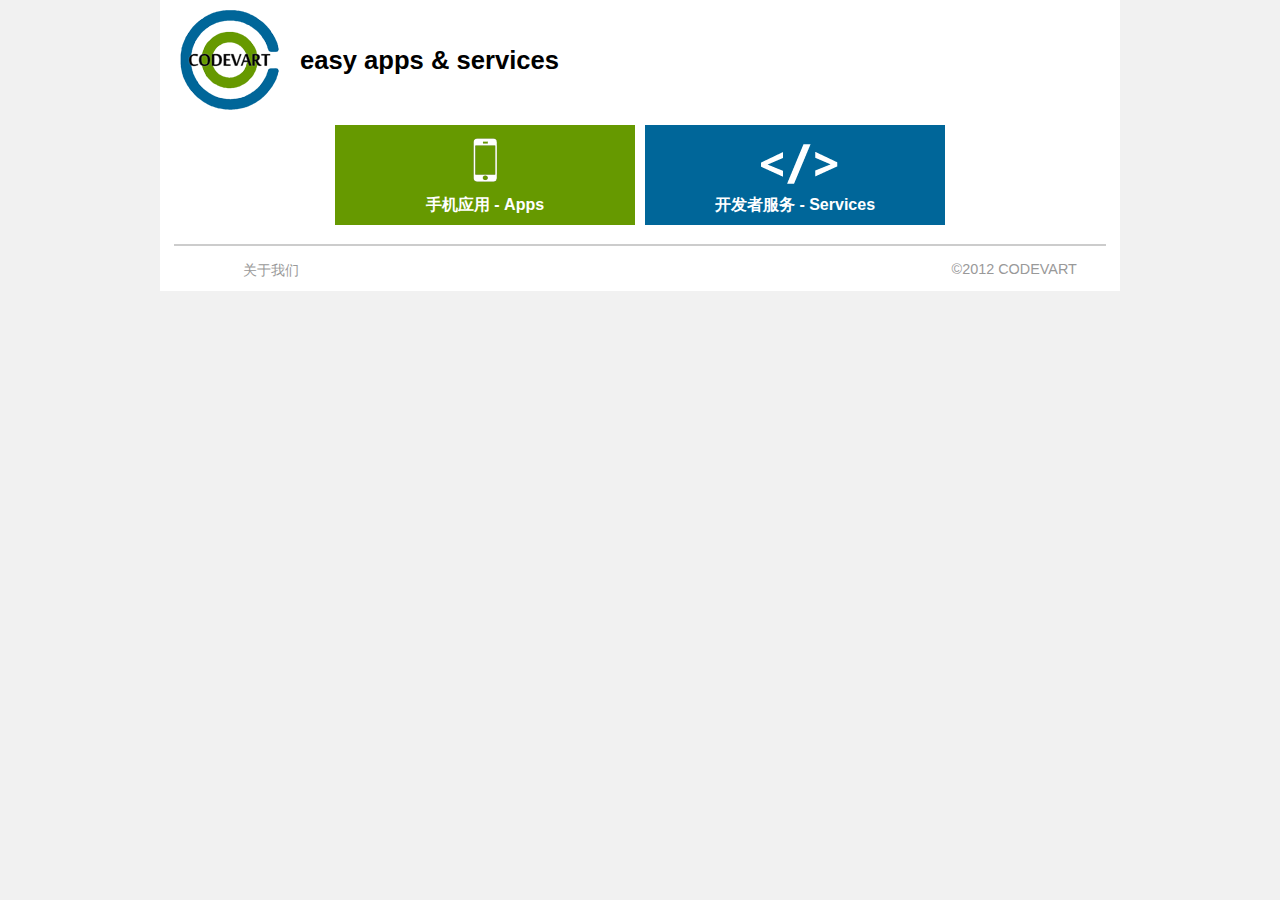
<file: index.html>
<!DOCTYPE html>
<html>
<head>
<meta http-equiv="Content-Type" content="text/html; charset=utf-8" />
<title>CODEVART - apps &amp; services</title>
<link href="/main.css" rel="stylesheet" type="text/css" />
</head>
<body>
<div id="frame">
<div id="header"><h1 class="title"><a href="/" title="codevart.com">CODEVART</a></h1> easy apps &amp; services</div>
<div id="main">
	<div class="apps">
		<a href="/apps/">手机应用 - Apps</a>
	</div>
	<div class="services">
		<a href="/services/">开发者服务 - Services</a>
	</div>
</div>
<div id="copyright">
	<ul>
		<li><a href="/about.html">关于我们</a></li>
	</ul>
	©2012 CODEVART
</div>
</div>
</body>
</html>
</file>
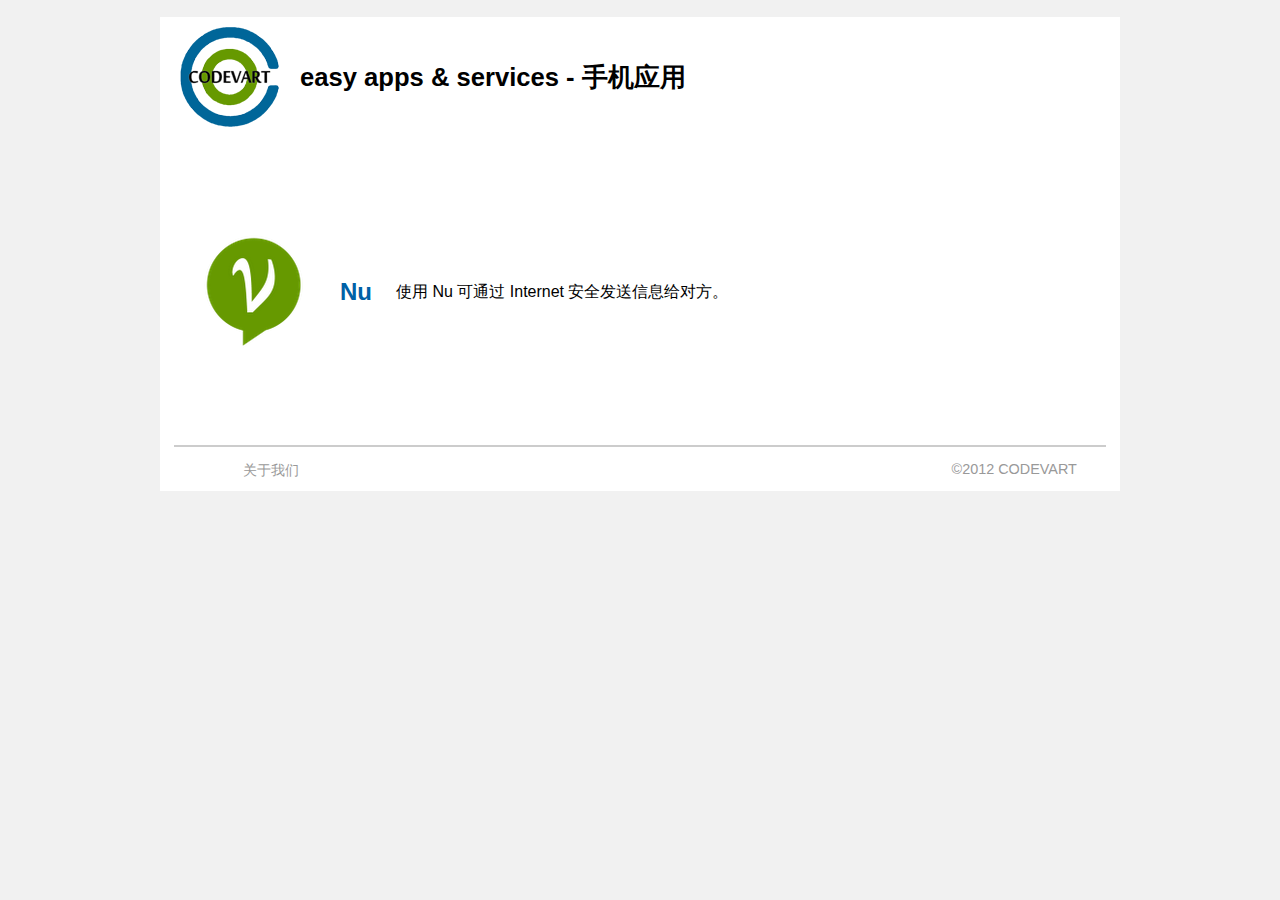
<file: apps/index.html>
<!DOCTYPE html>
<html>
<head>
<meta http-equiv="Content-Type" content="text/html; charset=utf-8" />
<title>CODEVART - 手机应用</title>
<link href="/main.css" rel="stylesheet" type="text/css" />
</head>
<body>
<div id="frame">
<div id="header"><em class="title"><a href="/" title="codevart.com">CODEVART</a></em> <h1 class="page-title">easy apps &amp; services - 手机应用</h1></div>
<div id="apps">
	<div class="app-item">
		<h2 id="app-item-nu"><a href="nu/">Nu</a></h2>
		<p>使用 Nu 可通过 Internet 安全发送信息给对方。</p>
	</div>
</div>
<div id="copyright">
	<ul>
		<li><a href="/about.html">关于我们</a></li>
	</ul>
	©2012 CODEVART
</div>
</div>
</body>
</html>
</file>
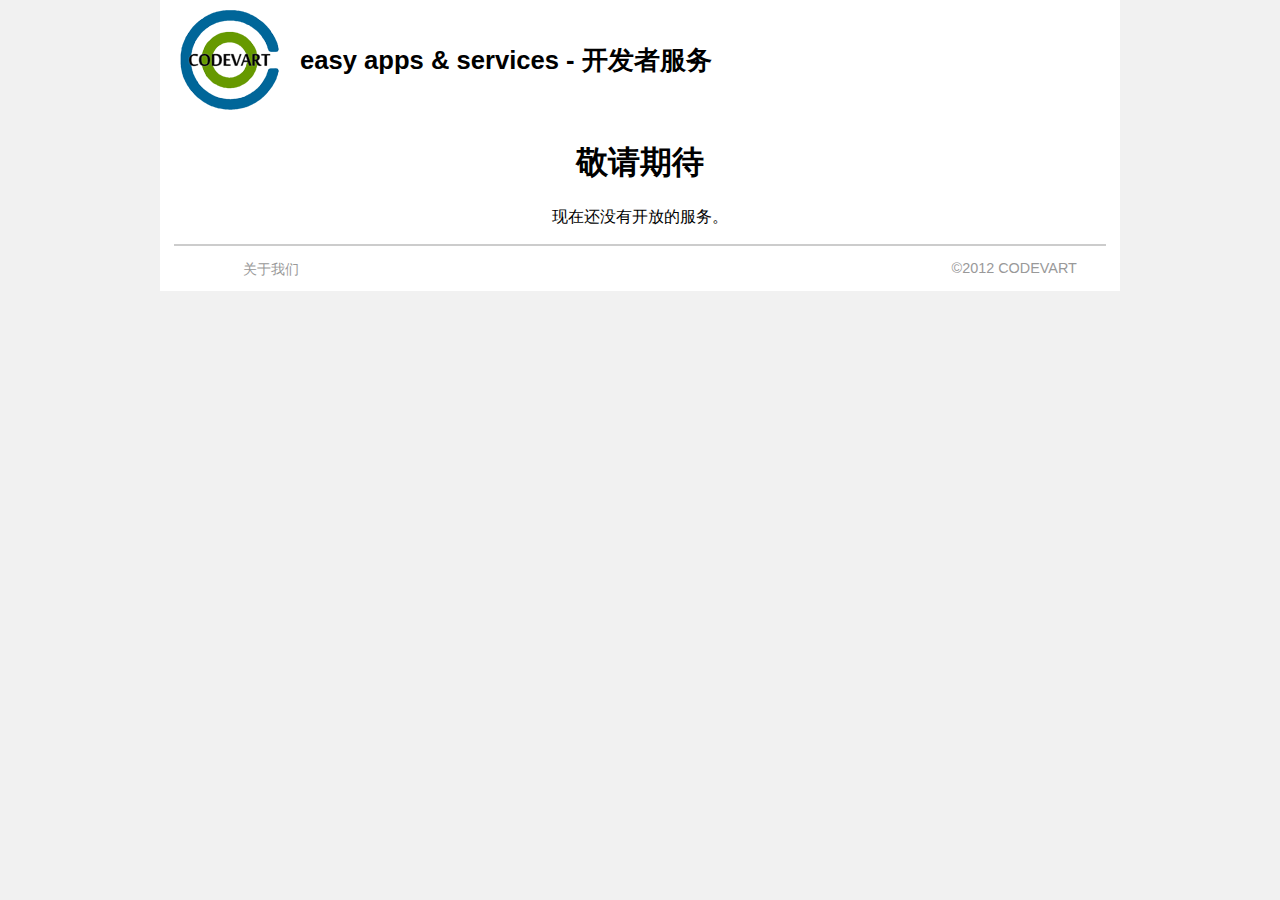
<file: services/index.html>
<!DOCTYPE html>
<html>
<head>
<meta http-equiv="Content-Type" content="text/html; charset=utf-8" />
<title>CODEVART - 开发者服务</title>
<link href="/main.css" rel="stylesheet" type="text/css" />
</head>
<body>
<div id="frame">
<div id="header"><em class="title"><a href="/" title="codevart.com">CODEVART</a></em> easy apps &amp; services - 开发者服务</div>
<div id="services">
	<h1>敬请期待</h1>
	<p>现在还没有开放的服务。</p>
</div>
<div id="copyright">
	<ul>
		<li><a href="/about.html">关于我们</a></li>
	</ul>
	©2012 CODEVART
</div>
</div>
</body>
</html>
</file>
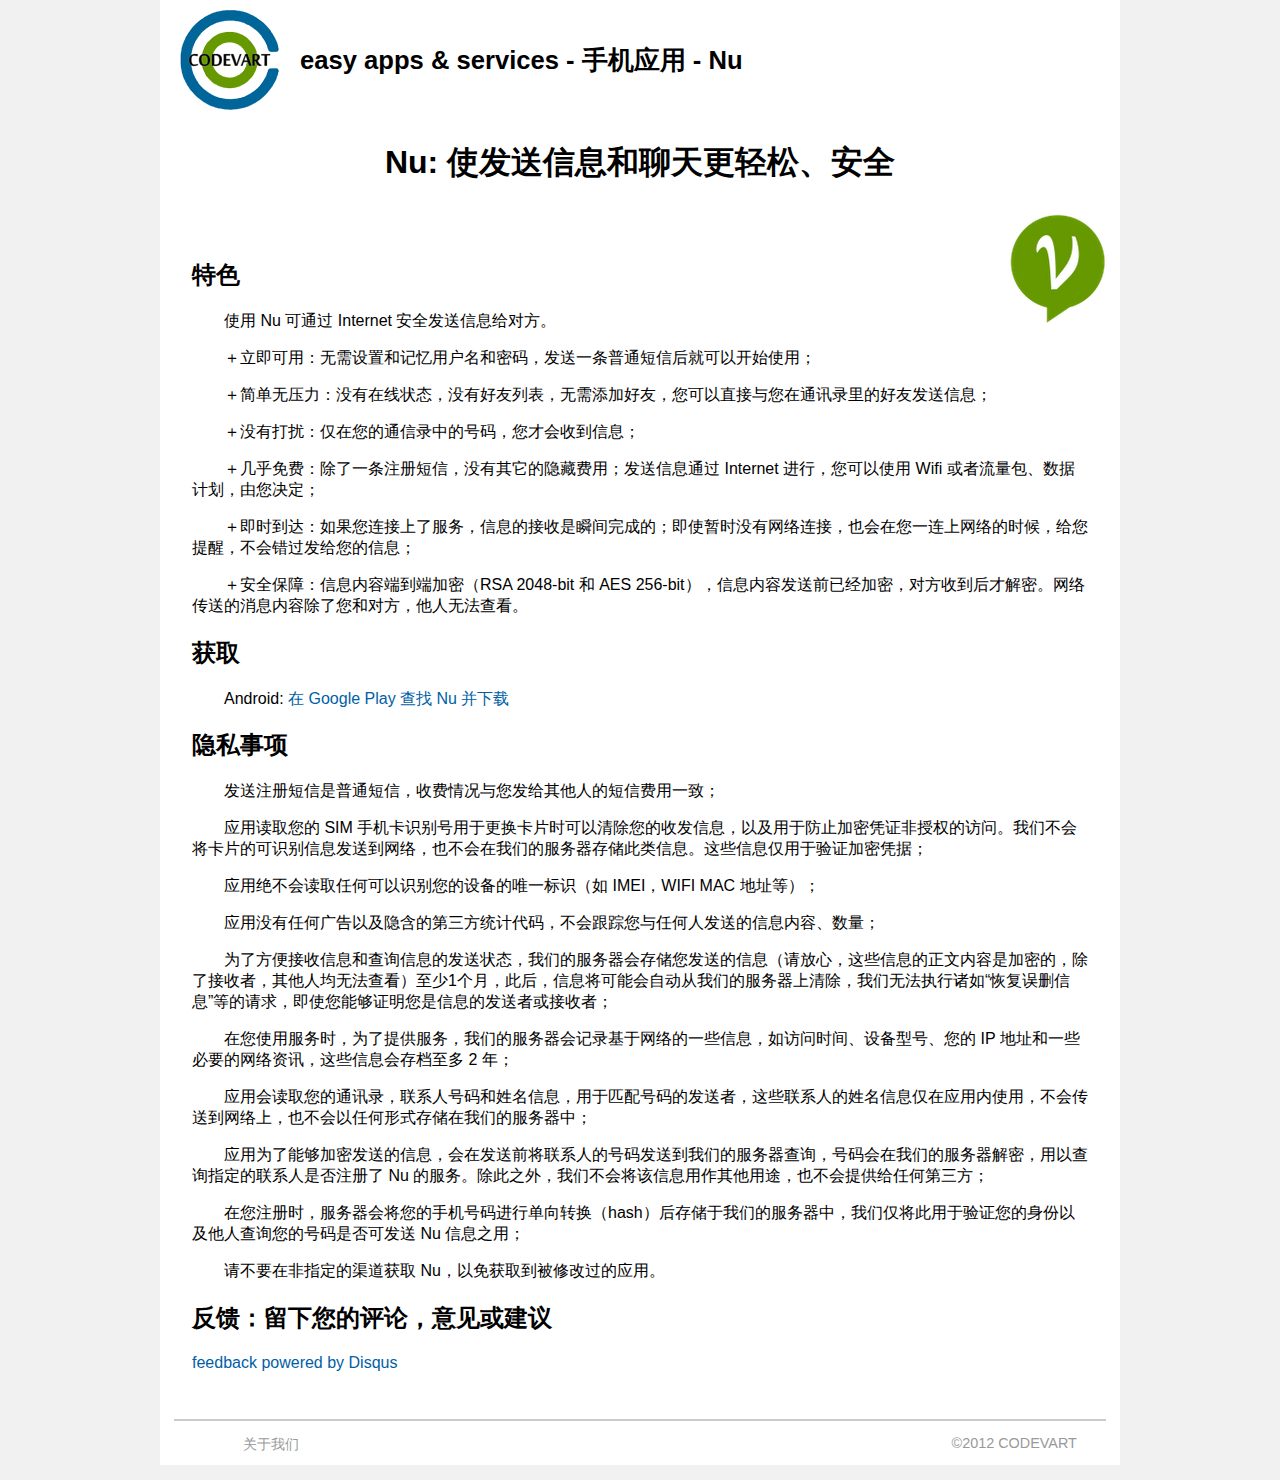
<file: apps/nu/index.html>
<!DOCTYPE html>
<html>
<head>
<meta http-equiv="Content-Type" content="text/html; charset=utf-8" />
<title>CODEVART - 手机应用 - Nu</title>
<link href="/main.css" rel="stylesheet" type="text/css" />
</head>
<body>
<div id="frame">
<div id="header"><em class="title"><a href="/" title="codevart.com">CODEVART</a></em> easy apps &amp; services - 手机应用 - Nu</div>
<div id="apps">
	<h1>Nu: 使发送信息和聊天更轻松、安全</h1>
	<div class="app-desc" id="app-desc-nu">
		<h2>特色</h2>
		<p>使用 Nu 可通过 Internet 安全发送信息给对方。</p>
<p>＋立即可用：无需设置和记忆用户名和密码，发送一条普通短信后就可以开始使用；</p>
<p>＋简单无压力：没有在线状态，没有好友列表，无需添加好友，您可以直接与您在通讯录里的好友发送信息；</p>
<p>＋没有打扰：仅在您的通信录中的号码，您才会收到信息；</p>
<p>＋几乎免费：除了一条注册短信，没有其它的隐藏费用；发送信息通过 Internet 进行，您可以使用 Wifi 或者流量包、数据计划，由您决定；</p>
<p>＋即时到达：如果您连接上了服务，信息的接收是瞬间完成的；即使暂时没有网络连接，也会在您一连上网络的时候，给您提醒，不会错过发给您的信息；</p>
<p>＋安全保障：信息内容端到端加密（RSA 2048-bit 和 AES 256-bit），信息内容发送前已经加密，对方收到后才解密。网络传送的消息内容除了您和对方，他人无法查看。</p>
		<h2>获取</h2>
		<p>Android: <a href="https://play.google.com/store/apps/details?id=com.codevart.nu">在 Google Play 查找 Nu 并下载</a></p>
		<h2 id="privacy">隐私事项</h2>
		<p>发送注册短信是普通短信，收费情况与您发给其他人的短信费用一致；</p>
		<p>应用读取您的 SIM 手机卡识别号用于更换卡片时可以清除您的收发信息，以及用于防止加密凭证非授权的访问。我们不会将卡片的可识别信息发送到网络，也不会在我们的服务器存储此类信息。这些信息仅用于验证加密凭据；</p>
		<p>应用绝不会读取任何可以识别您的设备的唯一标识（如 IMEI，WIFI MAC 地址等）；</p>
		<p>应用没有任何广告以及隐含的第三方统计代码，不会跟踪您与任何人发送的信息内容、数量；</p>
		<p>为了方便接收信息和查询信息的发送状态，我们的服务器会存储您发送的信息（请放心，这些信息的正文内容是加密的，除了接收者，其他人均无法查看）至少1个月，此后，信息将可能会自动从我们的服务器上清除，我们无法执行诸如“恢复误删信息”等的请求，即使您能够证明您是信息的发送者或接收者；</p>
		<p>在您使用服务时，为了提供服务，我们的服务器会记录基于网络的一些信息，如访问时间、设备型号、您的 IP 地址和一些必要的网络资讯，这些信息会存档至多 2 年；</p>
		<p>应用会读取您的通讯录，联系人号码和姓名信息，用于匹配号码的发送者，这些联系人的姓名信息仅在应用内使用，不会传送到网络上，也不会以任何形式存储在我们的服务器中；</p>
		<p>应用为了能够加密发送的信息，会在发送前将联系人的号码发送到我们的服务器查询，号码会在我们的服务器解密，用以查询指定的联系人是否注册了 Nu 的服务。除此之外，我们不会将该信息用作其他用途，也不会提供给任何第三方；</p>
		<p>在您注册时，服务器会将您的手机号码进行单向转换（hash）后存储于我们的服务器中，我们仅将此用于验证您的身份以及他人查询您的号码是否可发送 Nu 信息之用；</p>
		<p>请不要在非指定的渠道获取 Nu，以免获取到被修改过的应用。</p>
		
		<h2>反馈：留下您的评论，意见或建议</h2>
		<div id="disqus_thread"></div>
        <script type="text/javascript">
            var disqus_shortname = 'codevart';
			var disqus_identifier = '/apps/nu/';

            /* * * DON'T EDIT BELOW THIS LINE * * */
            (function() {
                var dsq = document.createElement('script'); dsq.type = 'text/javascript'; dsq.async = true;
                dsq.src = 'http://' + disqus_shortname + '.disqus.com/embed.js';
                (document.getElementsByTagName('head')[0] || document.getElementsByTagName('body')[0]).appendChild(dsq);
            })();
        </script>
        <noscript>Please enable JavaScript to view the <a href="http://disqus.com/?ref_noscript">feedback powered by Disqus.</a></noscript>
        <a href="http://disqus.com" class="dsq-brlink">feedback powered by <span class="logo-disqus">Disqus</span></a>
        
	</div>
</div>
<div id="copyright">
	<ul>
		<li><a href="/about.html">关于我们</a></li>
	</ul>
	©2012 CODEVART
</div>
</div>
</body>
</html>
</file>
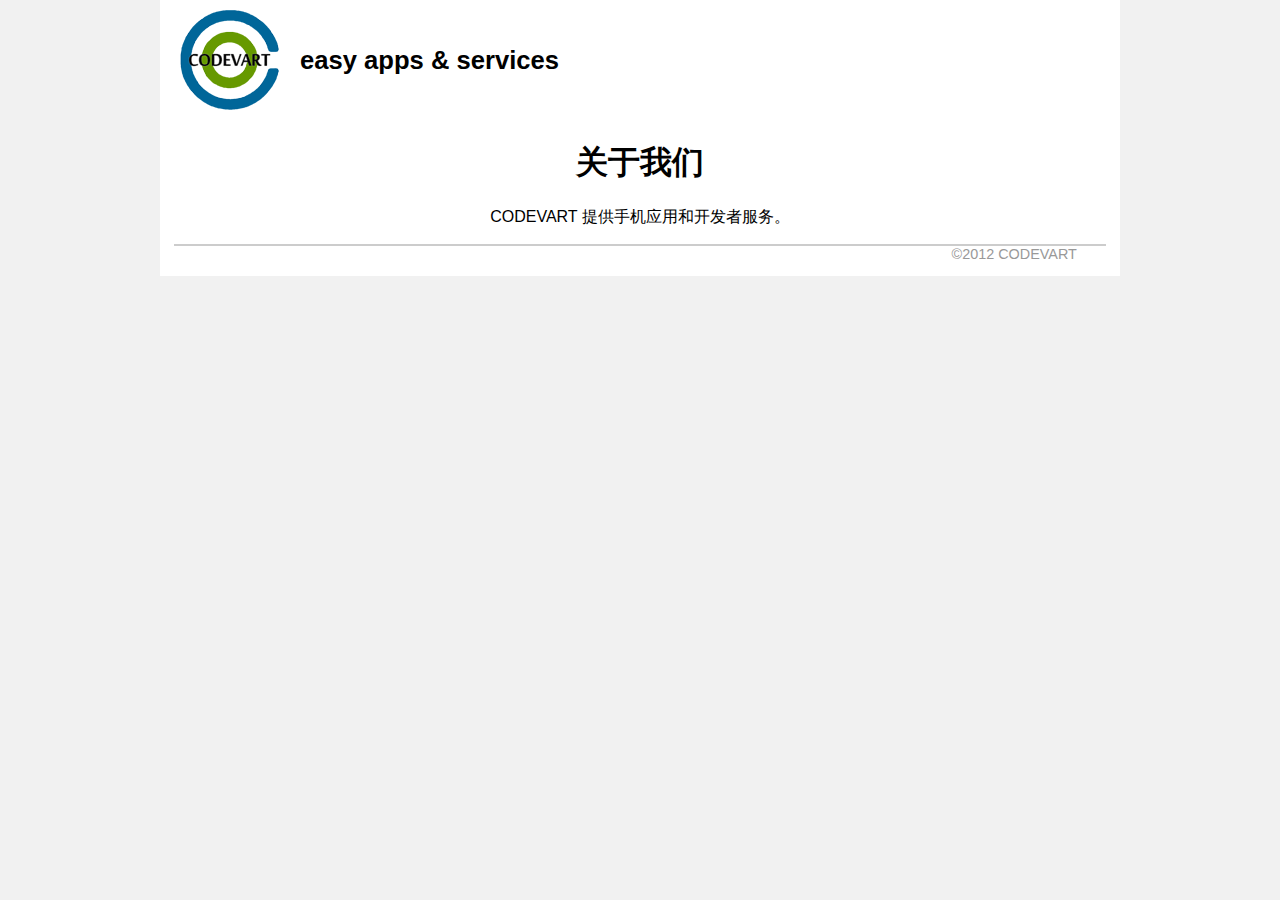
<file: about.html>
<!DOCTYPE html>
<html>
<head>
<meta http-equiv="Content-Type" content="text/html; charset=utf-8" />
<title>CODEVART - 关于我们</title>
<link href="/main.css" rel="stylesheet" type="text/css" />
</head>
<body>
<div id="frame">
<div id="header"><em class="title"><a href="/" title="codevart.com">CODEVART</a></em> easy apps &amp; services</div>
<div id="about">
	<h1>关于我们</h1>
	<p>CODEVART 提供手机应用和开发者服务。</p>
</div>
<div id="copyright">
	©2012 CODEVART
</div>
</div>
</body>
</html>
</file>
<file: main.css>
html, body { background: #f1f1f1; font-family: "Lucida Grande","Segoe UI",Arial,Verdana,Tahoma,sans-serif; text-align: center; margin: 0; padding: 0; font-size: 16px; }
a { color: #0060A6; text-decoration: none; }
a:hover { text-decoration: underline; }
.title { margin: 0; padding: 0 20px 0 0; background: url(images/logo.png) no-repeat 20px; width: 120px; height: 120px; float: left; text-indent: -9999em; }
.title a { display: block; width: 120px; height: 120px; }
#frame { margin: 0 auto; width: 960px; background: #ffffff; }
#header { line-height: 120px; clear: both; text-align: left; font-size: 1.6em; font-weight: bold; }
#copyright { clear: both; text-align: right; margin: 1em; padding: 0 2em 1em 2em; font-size: .9em; color: #999999; border-top: solid 2px #cccccc; }
#copyright ul li { list-style: none; float: left; }
#copyright a { color: #999999; }

.page-title { font-size: 1em; }
#main { width: 620px; margin: 0 auto; overflow: auto; }
#main .apps, #main .services { width: 300px; height: 100px; margin: 5px; float: left; overflow: hidden; }
#main .apps a, #main .services a { color: #ffffff; font-weight: bold; line-height: 160px; display: block; width: 300px; height: 100px; }
#main .apps { background: #669900 url(images/apps.png) no-repeat; }
#main .services { background: #006699 url(images/codes.png) no-repeat; }

.app-item, .app-desc { text-align: left; padding: 2em; overflow: auto; _height: %1; }
.app-desc p { text-indent: 2em; }
#app-desc-nu { background: url(images/nu-icon.png) no-repeat top right; }
#app-item-nu { background: url(images/nu-icon.png) no-repeat 0 center; line-height: 124px; height: 124px; text-indent: 124px; float: left; padding: 1em; }
.app-item h2, .app-item p { line-height: 180px; }
</file>
